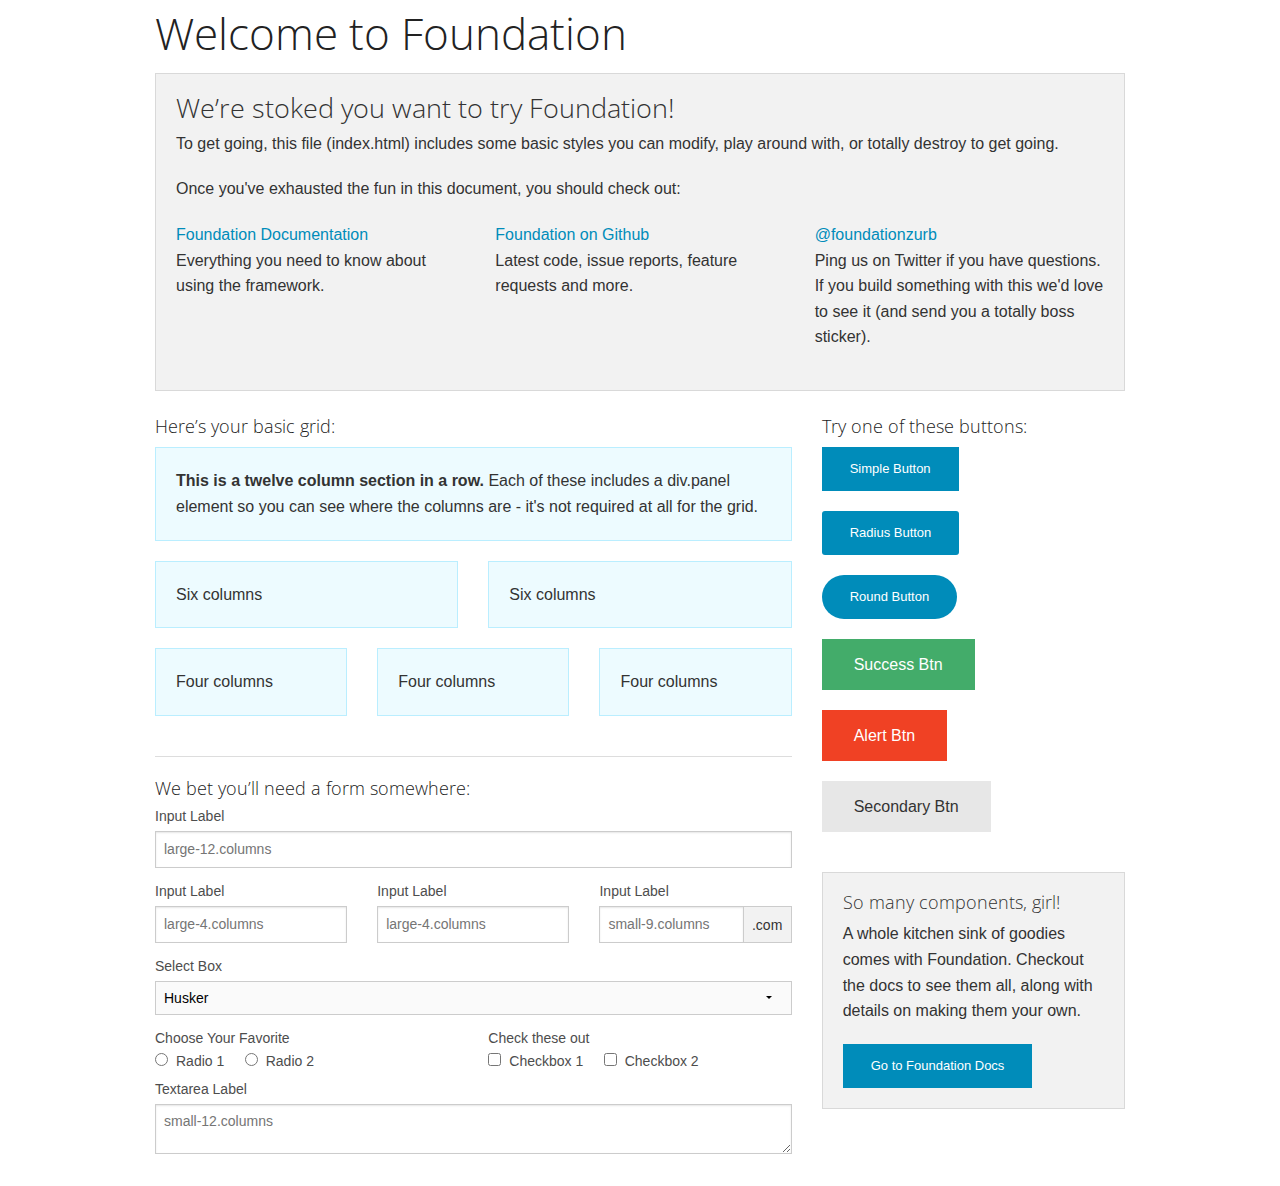
<file: index.html>
<!doctype html>
<html class="no-js" lang="en">
  <head>
    <meta charset="utf-8" />
    <meta name="viewport" content="width=device-width, initial-scale=1.0" />
    <title>Foundation | Welcome</title>
    <link rel="stylesheet" href="css/foundation.css" />
    <script src="js/modernizr.js"></script>
  </head>
  <body>
    
    <div class="row">
      <div class="large-12 columns">
        <h1>Welcome to Foundation</h1>
      </div>
    </div>
    
    <div class="row">
      <div class="large-12 columns">
      	<div class="panel">
	        <h3>We&rsquo;re stoked you want to try Foundation! </h3>
	        <p>To get going, this file (index.html) includes some basic styles you can modify, play around with, or totally destroy to get going.</p>
	        <p>Once you've exhausted the fun in this document, you should check out:</p>
	        <div class="row">
	        	<div class="large-4 medium-4 columns">
	    		<p><a href="http://foundation.zurb.com/docs">Foundation Documentation</a><br />Everything you need to know about using the framework.</p>
	    	</div>
	        	<div class="large-4 medium-4 columns">
	        		<p><a href="http://github.com/zurb/foundation">Foundation on Github</a><br />Latest code, issue reports, feature requests and more.</p>
	        	</div>
	        	<div class="large-4 medium-4 columns">
	        		<p><a href="http://twitter.com/foundationzurb">@foundationzurb</a><br />Ping us on Twitter if you have questions. If you build something with this we'd love to see it (and send you a totally boss sticker).</p>
	        	</div>        
					</div>
      	</div>
      </div>
    </div>

    <div class="row">
      <div class="large-8 medium-8 columns">
        <h5>Here&rsquo;s your basic grid:</h5>
        <!-- Grid Example -->

        <div class="row">
          <div class="large-12 columns">
            <div class="callout panel">
              <p><strong>This is a twelve column section in a row.</strong> Each of these includes a div.panel element so you can see where the columns are - it's not required at all for the grid.</p>
            </div>
          </div>
        </div>
        <div class="row">
          <div class="large-6 medium-6 columns">
            <div class="callout panel">
              <p>Six columns</p>
            </div>
          </div>
          <div class="large-6 medium-6 columns">
            <div class="callout panel">
              <p>Six columns</p>
            </div>
          </div>
        </div>
        <div class="row">
          <div class="large-4 medium-4 small-4 columns">
            <div class="callout panel">
              <p>Four columns</p>
            </div>
          </div>
          <div class="large-4 medium-4 small-4 columns">
            <div class="callout panel">
              <p>Four columns</p>
            </div>
          </div>
          <div class="large-4 medium-4 small-4 columns">
            <div class="callout panel">
              <p>Four columns</p>
            </div>
          </div>
        </div>
        
        <hr />
                
        <h5>We bet you&rsquo;ll need a form somewhere:</h5>
        <form>
				  <div class="row">
				    <div class="large-12 columns">
				      <label>Input Label</label>
				      <input type="text" placeholder="large-12.columns" />
				    </div>
				  </div>
				  <div class="row">
				    <div class="large-4 medium-4 columns">
				      <label>Input Label</label>
				      <input type="text" placeholder="large-4.columns" />
				    </div>
				    <div class="large-4 medium-4 columns">
				      <label>Input Label</label>
				      <input type="text" placeholder="large-4.columns" />
				    </div>
				    <div class="large-4 medium-4 columns">
				      <div class="row collapse">
				        <label>Input Label</label>
				        <div class="small-9 columns">
				          <input type="text" placeholder="small-9.columns" />
				        </div>
				        <div class="small-3 columns">
				          <span class="postfix">.com</span>
				        </div>
				      </div>
				    </div>
				  </div>
				  <div class="row">
				    <div class="large-12 columns">
				      <label>Select Box</label>
				      <select>
				        <option value="husker">Husker</option>
				        <option value="starbuck">Starbuck</option>
				        <option value="hotdog">Hot Dog</option>
				        <option value="apollo">Apollo</option>
				      </select>
				    </div>
				  </div>
				  <div class="row">
				    <div class="large-6 medium-6 columns">
				      <label>Choose Your Favorite</label>
				      <input type="radio" name="pokemon" value="Red" id="pokemonRed"><label for="pokemonRed">Radio 1</label>
				      <input type="radio" name="pokemon" value="Blue" id="pokemonBlue"><label for="pokemonBlue">Radio 2</label>
				    </div>
				    <div class="large-6 medium-6 columns">
				      <label>Check these out</label>
				      <input id="checkbox1" type="checkbox"><label for="checkbox1">Checkbox 1</label>
				      <input id="checkbox2" type="checkbox"><label for="checkbox2">Checkbox 2</label>
				    </div>
				  </div>
				  <div class="row">
				    <div class="large-12 columns">
				      <label>Textarea Label</label>
				      <textarea placeholder="small-12.columns"></textarea>
				    </div>
				  </div>
				</form>
      </div>     

      <div class="large-4 medium-4 columns">
			  <h5>Try one of these buttons:</h5>
			  <p><a href="#" class="small button">Simple Button</a><br/>
        <a href="#" class="small radius button">Radius Button</a><br/>
        <a href="#" class="small round button">Round Button</a><br/>            
        <a href="#" class="medium success button">Success Btn</a><br/>
        <a href="#" class="medium alert button">Alert Btn</a><br/>
        <a href="#" class="medium secondary button">Secondary Btn</a></p>           
				<div class="panel">
        	<h5>So many components, girl!</h5>
        	<p>A whole kitchen sink of goodies comes with Foundation. Checkout the docs to see them all, along with details on making them your own.</p>
        	<a href="http://foundation.zurb.com/docs/" class="small button">Go to Foundation Docs</a>          
        </div>
      </div>
    </div>
    
    <script src="js/jquery.js"></script>
    <script src="js/foundation.min.js"></script>
    <script>
      $(document).foundation();
    </script>
  </body>
</html>
</file>
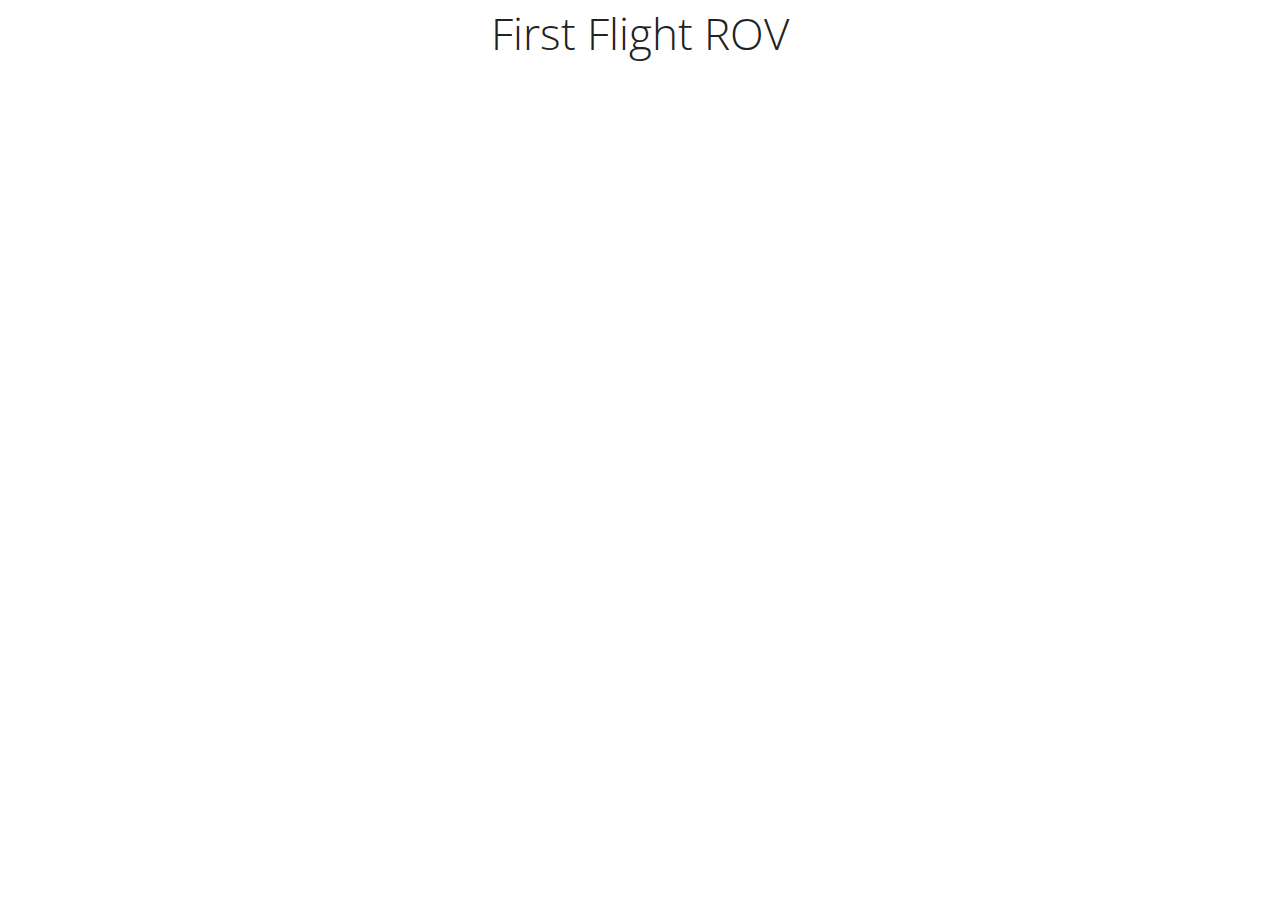
<file: rov.html>
<!doctype html>
<html class="no-js" lang="en">
	<head>
		<meta charset="utf-8" />
		<meta name="viewport" content="width=device-width, initial-scale=1.0" />
		<title>FFHS ROV</title>
		<link rel="stylesheet" href="css/foundation.css" />
		<link rel="stylesheet" href="css/rov.css" />
		<script src="js/modernizr.js"></script>
	</head>
	<body>
		<div class="row">
			<div class="large-12 columns">
				<h1>First Flight ROV</h1>
			</div>
		</div>
		<script src="js/jquery.js"></script>
		<script src="js/foundation.min.js"></script>
		<script>
			$(document).foundation();
		</script>
	</body>
</file>
<file: css/rov.css>
h1, h2, h3
{
	text-align: center;
}

html, body, .container
{
	height: 100%;
}

.block
{
	display: block;
}

.masthead
{
	background-image: url(../img/water-seamless.jpg?v=2);
	background-repeat: repeat;
	background-size: auto;
	width: 100%;
	padding-top: 10em;
	padding-bottom: 10em;
	text-align: left;
}

.head-wrap
{

}

.buffer
{
	background-color: #008cba;
	height: 1em;
}

.caption 
{
	text-align: center;
}

.equal div
{
	height: 100%;
}

.main-header
{
	font-size: 4em;
	font-family: Helvetica;
	color: #fafafa;
	text-align: left;
}

.main-header-sub
{
	font-size: 3em;
	font-family: "Open Sans";
	color: #fafafa;
	text-align: left;
}

.footer
{
	clear: both;
	background-color: #333333;
	text-align: left;
	overflow: auto;
	z-index: 10;
}

/*.sponsor-wrap
{
	display: table-cell;
}

.sponsor-wrap a
{
	vertical-align: middle;
}*/

.footer h4
{
	display: inline;
	float: right;
	line-height: 1.5em;
}

.footer img
{
	float: left;
}

.therefore
{
	-webkit-filter: invert(100%);
	margin-left: 1em;
	margin-right: 1em;
	margin-top: .5em;
	margin-bottom: .5em;
	height: 2em;
	display: inline;
}

@media (max-width: 40em)
{
	.footer
	{
		height: 2em;
		margin-top: -2em;
	}

	.footer h4
	{
		line-height: 1em;
	}

	.therefore
	{
		height: 1.5em;
		margin-top: .25em;
		margin-bottom: .25em;
	}

	.head-wrap
	{
		max-width: 62.5em;
		margin-left: .5em;
		margin-right: .5em;
	}

	.masthead
	{
		padding-top: 1em;
		padding-bottom: 1em;
	}
}

@media (min-width: 40.063em) and (max-width: 64em)
{
	.footer
	{
		height: 3em;
		margin-top: -3em;
	}

	.about-orbit
	{
		margin-bottom: .5em;
	}

	.therefore
	{
		height: 2em;
		margin-top: .5em;
		margin-bottom: .5em;
	}

	.head-wrap
	{
		max-width: 62.5em;
		margin-left: 1em;
		margin-right: 1em;
	}

	.masthead
	{
		padding-top: 1em;
		padding-bottom: 1em;
	}

	.main-header-sub
	{
		font-size: 2em;
	}
}

@media (min-width: 64.063em)
{
	.footer
	{
		height: 3em;
		margin-top: -3em;
	}

	.head-wrap
	{
		max-width: 62.5em;
		margin-left: auto;
		margin-right: auto;
	}
}


.sponsors
{
	text-align: center;
}

.sponsors-low
{
	margin-top: .5em;
}

.multi
{
	overflow: auto;
}

.home-content-header
{
	margin-bottom: 1em;
}

.donate-cc
{
	text-align: center;
}

.vcard
{
	text-align: left;
}

#mate-logo
{
	display: block;
	margin-right: auto;
	margin-left: auto;
	max-height: 30em;
	width: auto;
}

#team-image
{
	margin-bottom: .5em;
}

#about-small-list
{
	margin-bottom: 1em;
}

#about-team h3
{
	text-align: left;
}

#donate-panel-ul
{
	padding-top: 1em;
}

#team-pic-caption
{
	padding-bottom: .5em;
}
</file>
